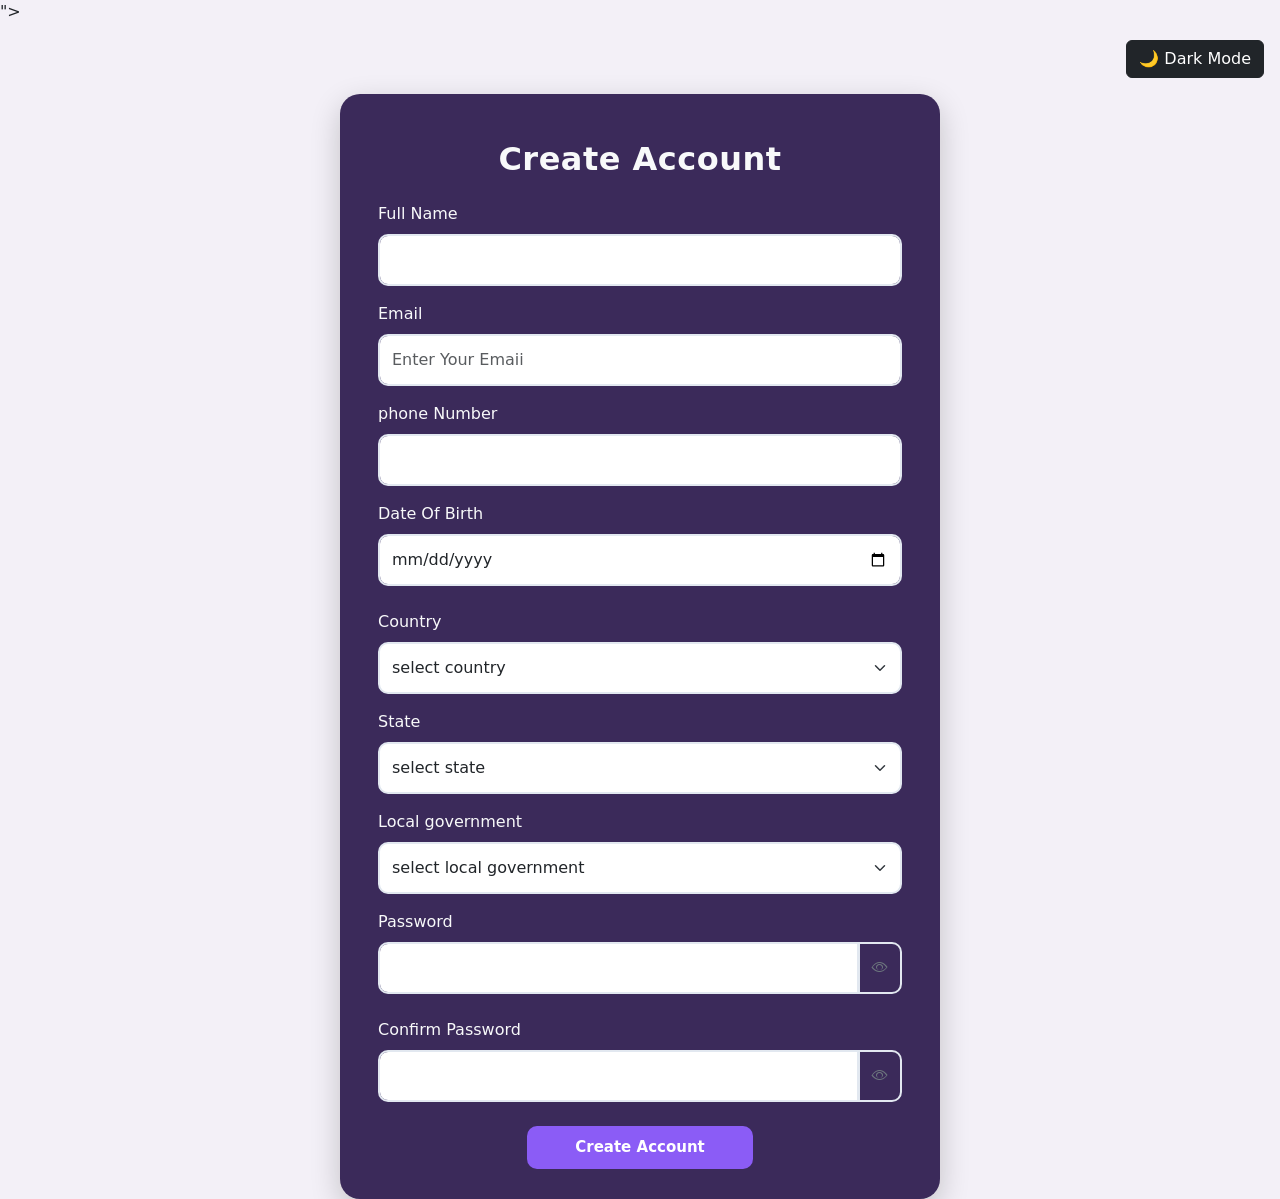
<file: index.html>
<!DOCTYPE html>
<html lang="en">
<head>
    <meta charset="UTF-8">
    <meta name="viewport" content="width=device-width, initial-scale=1.0">
    <title>Document</title>
    <link href="https://cdn.jsdelivr.net/npm/bootstrap@5.3.8/dist/css/bootstrap.min.css" rel="stylesheet" integrity="sha384-sRIl4kxILFvY47J16cr9ZwB07vP4J8+LH7qKQnuqkuIAvNWLzeN8tE5YBujZqJLB" crossorigin="anonymous">
<script src="https://cdn.jsdelivr.net/npm/bootstrap@5.3.8/dist/js/bootstrap.bundle.min.js" integrity="sha384-FKyoEForCGlyvwx9Hj09JcYn3nv7wiPVlz7YYwJrWVcXK/BmnVDxM+D2scQbITxI" crossorigin="anonymous"></script>
  <link rel="stylesheet" href="style.css">
  <link rel="stylesheet" href="https://cdn.jsdelivr.net/npm/bootstrap-icons@1.11.3/font/bootstrap-icons.min.css">">
</head>
<body>
  <div class="text-end p-3">
    <button id="themeToggle" class="btn btn-dark">
        🌙 Dark Mode
    </button>
</div>
    <div class="container d-flex justify-content-center align-items-center min-vh-100 pt-20 ">
    <form class="row g-3 text-light form-container">
  <div class="col-md-12">
    <h2 class="text-center mb-4 fw-bold"> Create Account</h2>
    <label for="name" class="form-label">Full Name</label>
    <input type="text" class="form-control" id="name" required>
  </div>

  <div class="col-12">
    <label for="email" class="form-label"> Email</label>
    <input type="email" class="form-control" id="email" placeholder="Enter Your Emaii" required>
  </div>
  <div class="col-12">
    <label for="phone" class="form-label"> phone Number</label>
    <input type="number" class="form-control" id="phone" required>
  </div>

  <div class="col-12">
    <label for="dob" class="form-label"> Date Of Birth</label>
    <input type="date" class="form-control" id="dob" required>
    <div id="ageMessage" class="mt-2"></div>
  </div>
  
  
  <div class="col-md-12">
    <label for="Country" class="form-label">Country</label>
    <select id="Country" class="form-select" required>
      <option value="" selected> select country</option>
  
    </select>
  </div>

  <div class="col-md-12">
    <label for="State" class="form-label">State</label>
    <select id="state" class="form-select" required>
      <option value="" selected> select state</option>
    </select>
  </div>

  <div class="col-md-12">
    <label for="lga" class="form-label">Local government</label>
    <select id="lga" class="form-select" required>
      <option value="" selected>select local government</option>
  
    </select>
  </div>

<div class="col-md-12">
    <label for="password" class="form-label">Password</label>

    <div class="input-group">
        <input type="password" class="form-control" id="password" required>

        <button type="button" class="btn btn-outline-secondary" id="togglePassword">
            <i class="bi bi-eye"></i>
        </button>
    </div>
    <div id="passwordMessage" class="mt-2"></div>
</div>

<div class="col-md-12">
    <label for="confirmPassword" class="form-label">Confirm Password</label>

    <div class="input-group">
        <input type="password" class="form-control" id="confirmPassword" required>

        <button type="button" class="btn btn-outline-secondary" id="toggleConfirmPassword">
            <i class="bi bi-eye"></i>
        </button>
    </div>

    <div id="confirmPasswordMessage" class="mt-2"></div>
</div>

  
  <div class="col-12 text-center">
    <button type="submit" class="btn btn-primary px-5">Create Account</button>
  </div>
</form> 
</div>


<script src="index.js"></script>
</body>
</html>
</file>
<file: style.css>
body {
          background-color: #F3F0F7;
          
         } 

         .dark-mode {
     background-color: #111827;
     }
    
        .form-container {
          max-width: 600px;
          margin: auto;
          padding: 30px;
          border-radius: 20px;
          box-shadow: 0 10px 30px rgba(0, 0, 0, 0.2);
          background-color: #3B2A5A;

        }

        .form-container h2 {
            font-size: 32px;
            font-weight: 700;
            text-align: center;
            margin-bottom: 30px;
            letter-spacing: 0.5px;
        }

    body.dark-mode .form-container {
        background-color: #4C3A6B;
    }

        .form-control,
        .form-select {
     border-radius: 10px;
     padding: 12px;
     border: 2px solid #e2e8f0;
     background-color: #ffffff;
    transition: 0.3s;
}

    .form-control:focus,
    .form-select:focus {
    border-color: #8b5c56;
    box-shadow: 0 0 8px rgba(139, 92, 246, 0.25);
    outline: none;
    
}

    .font-label {
        font-weight: 600;
        margin-bottom: 7px;
        letter-spacing: 0.2px;

    }

.form-select {
    cursor: pointer;
    border-radius: 10px;
     padding: 12px;
     border: 2px solid #e2e8f0;
     background-color: #ffffff;
    transition: 0.3s;
}

.form-select:hover {
    border-color: #8b5cf6;
}
.text-danger {
font-size: 14px;
font-weight: 500;
}

.text-succes {
font-size: 14px;
font-weight: 500;
}

.input-group .btn {
    border-radius: 0 10px 10px 0;
    border: 2px solid #e2e8f0;
}

.input-group .btn:hover {
    background-color: #8b5cf6;
    color: white;
}

.btn-primary {
    width: auto;
    background-color: #8b5cf6;
    border: none;
    border-radius: 10px;
    padding: 10px 15px;
    font-size: 15px;
    font-weight: 600;
    color: white;
    transition: 0.3s;
}

.btn-primary:hover {
    background-color: #7c3aed;
    transform: translateY(-2px);
    box-shadow: 0 6px 15px rgba(139, 92, 246, 0.3);
}

.btn-primary:active {
    transform: translateY(0);
}
</file>
